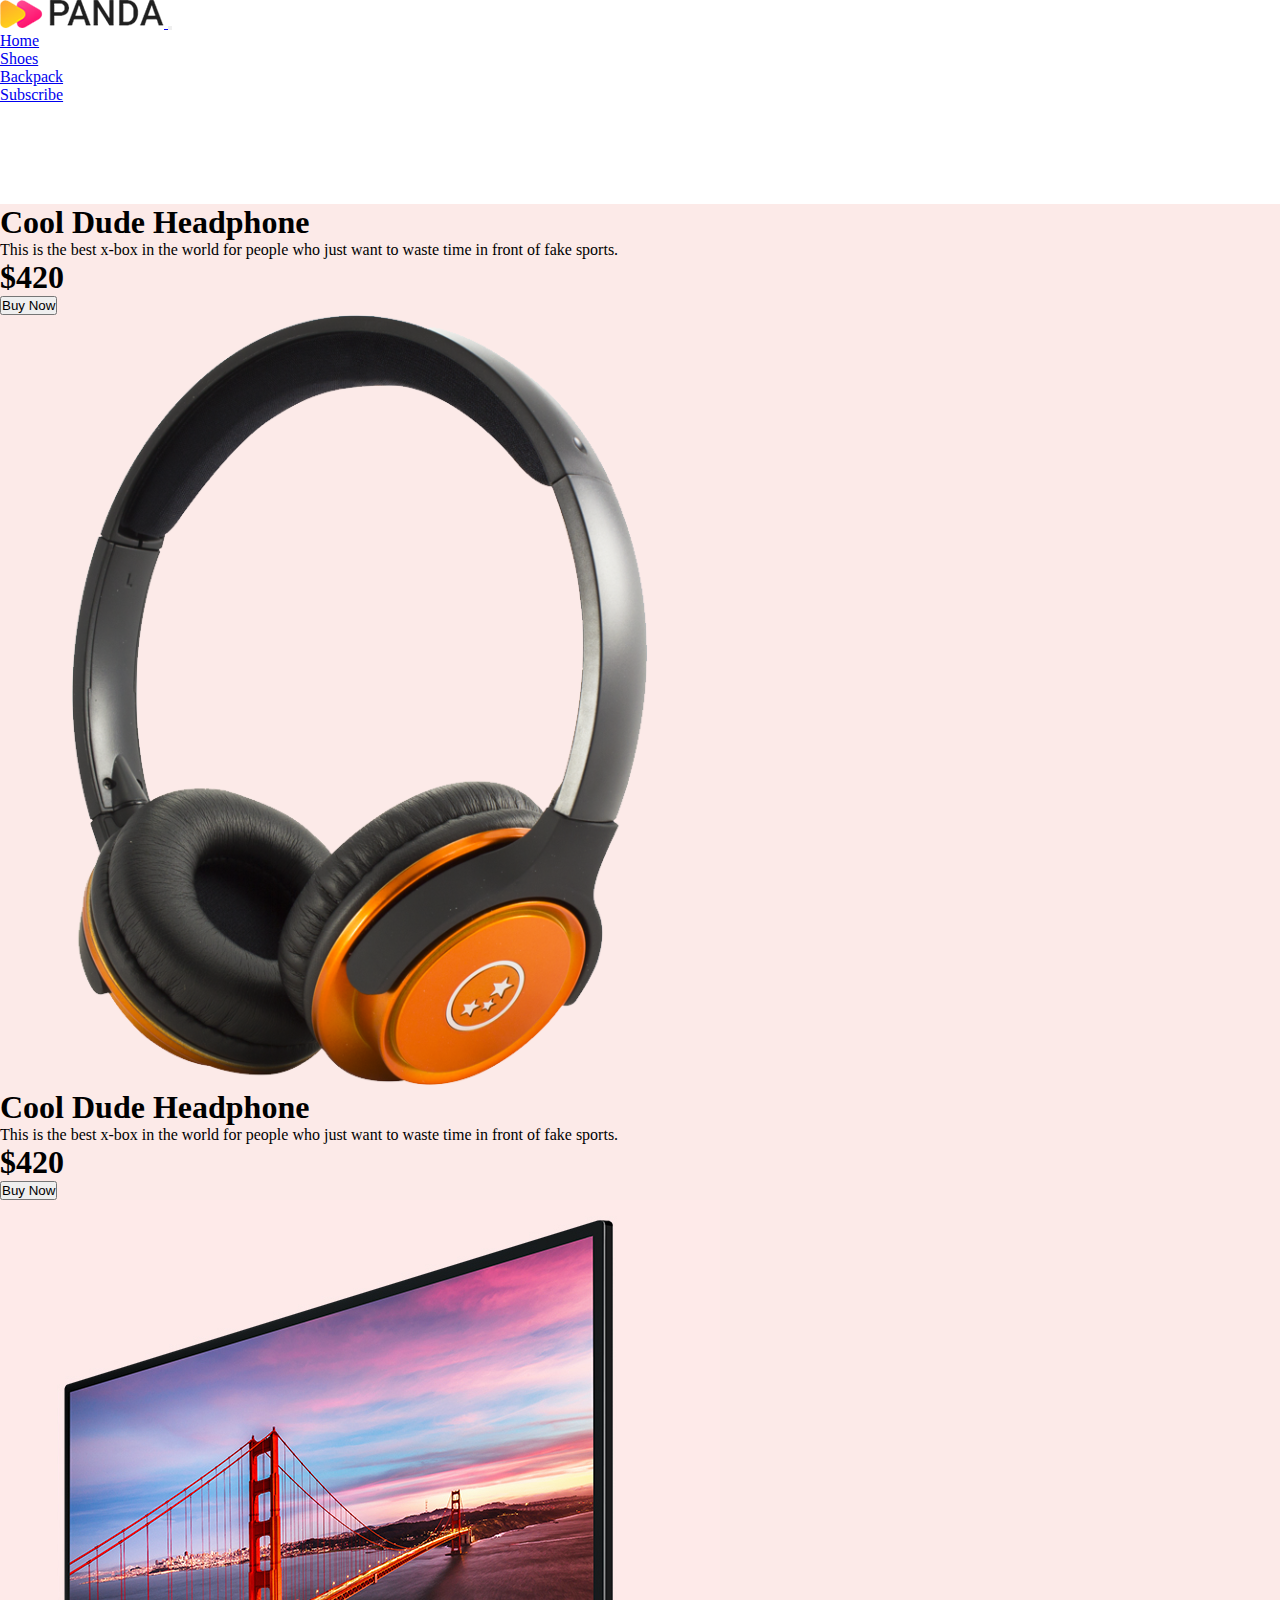
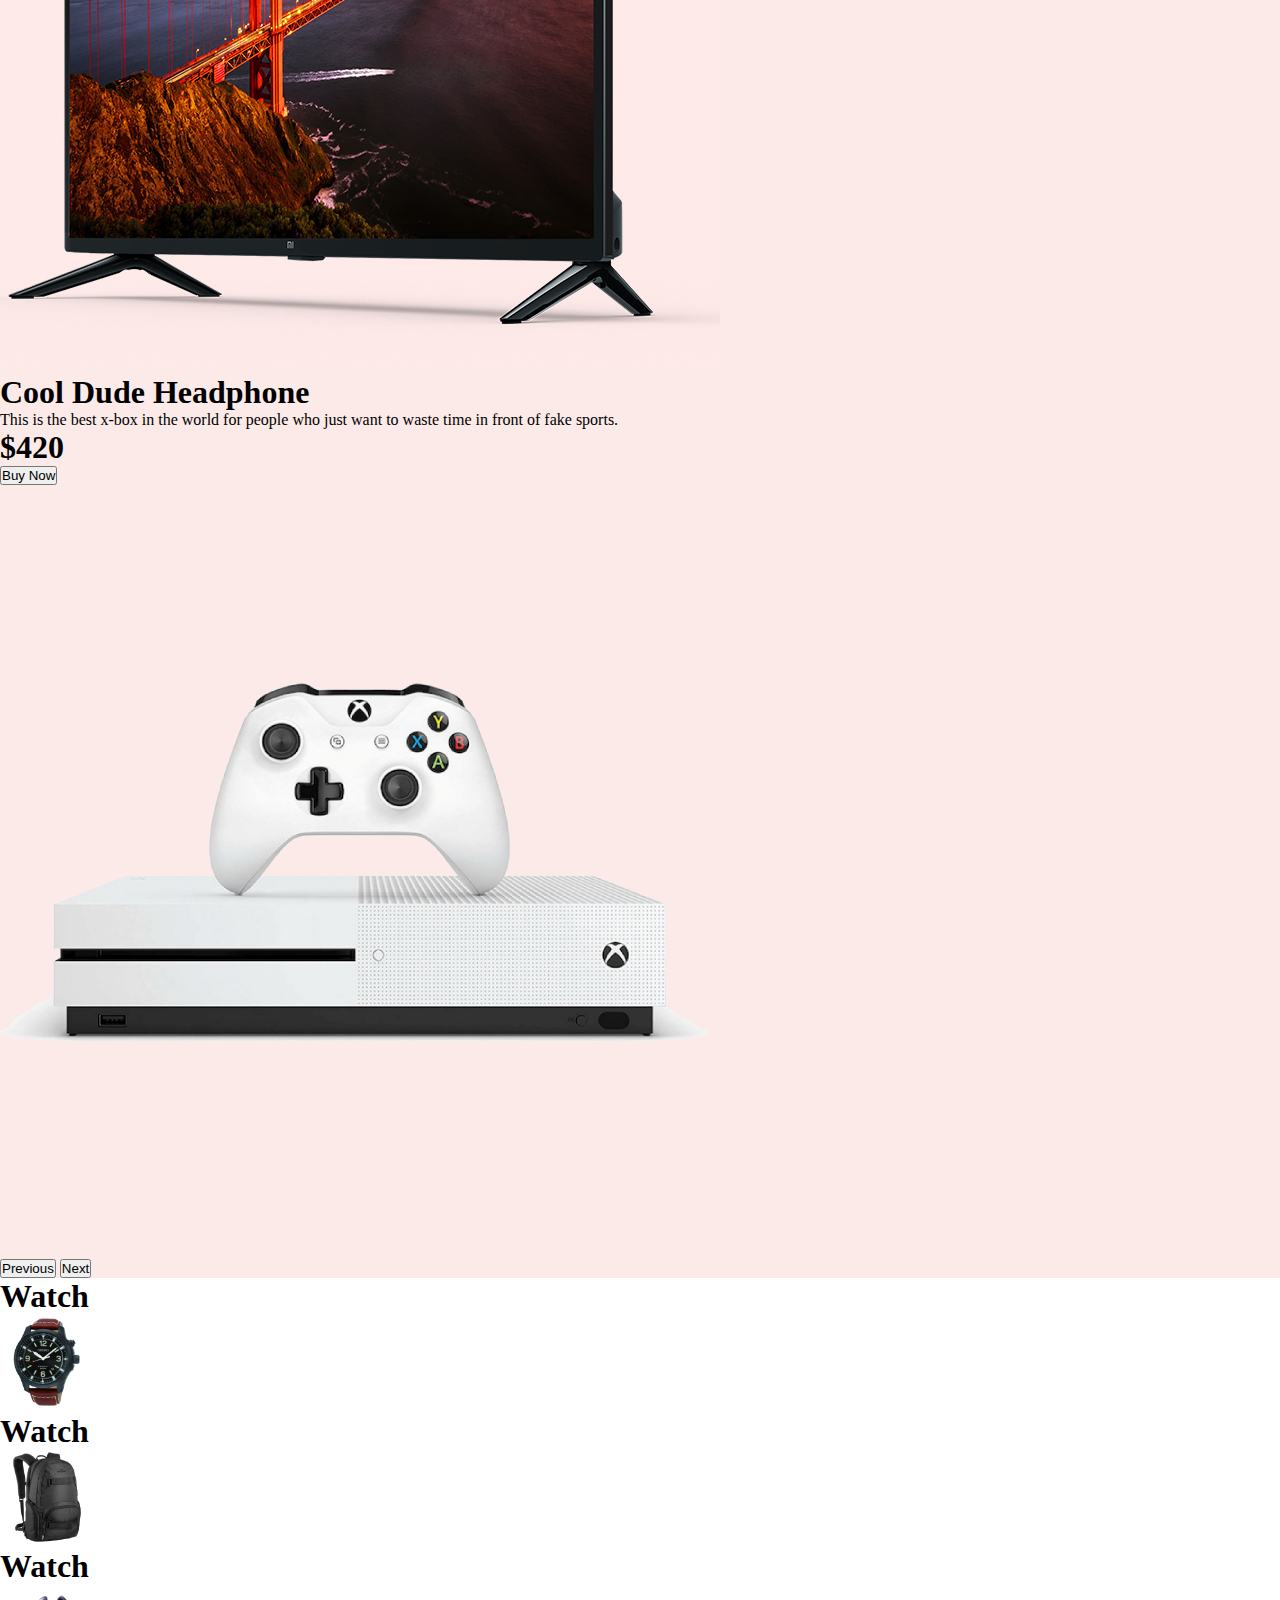
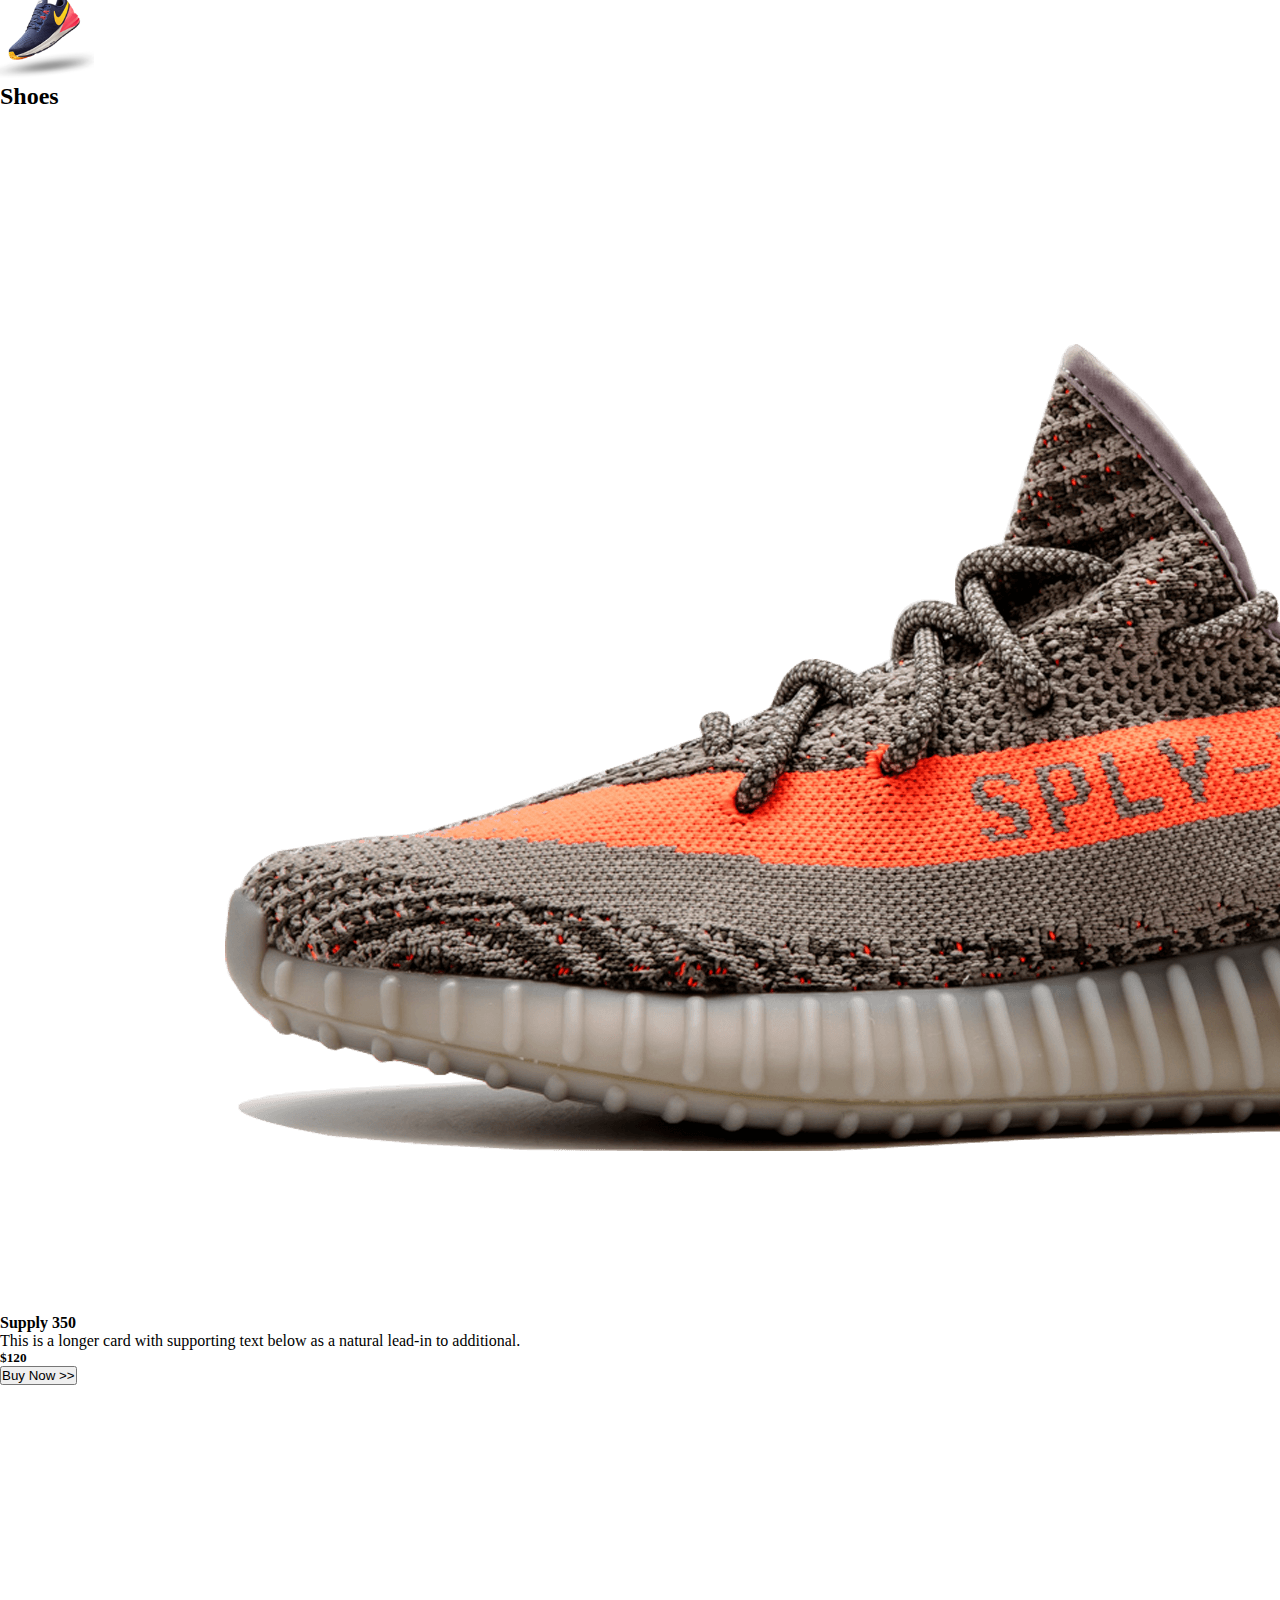
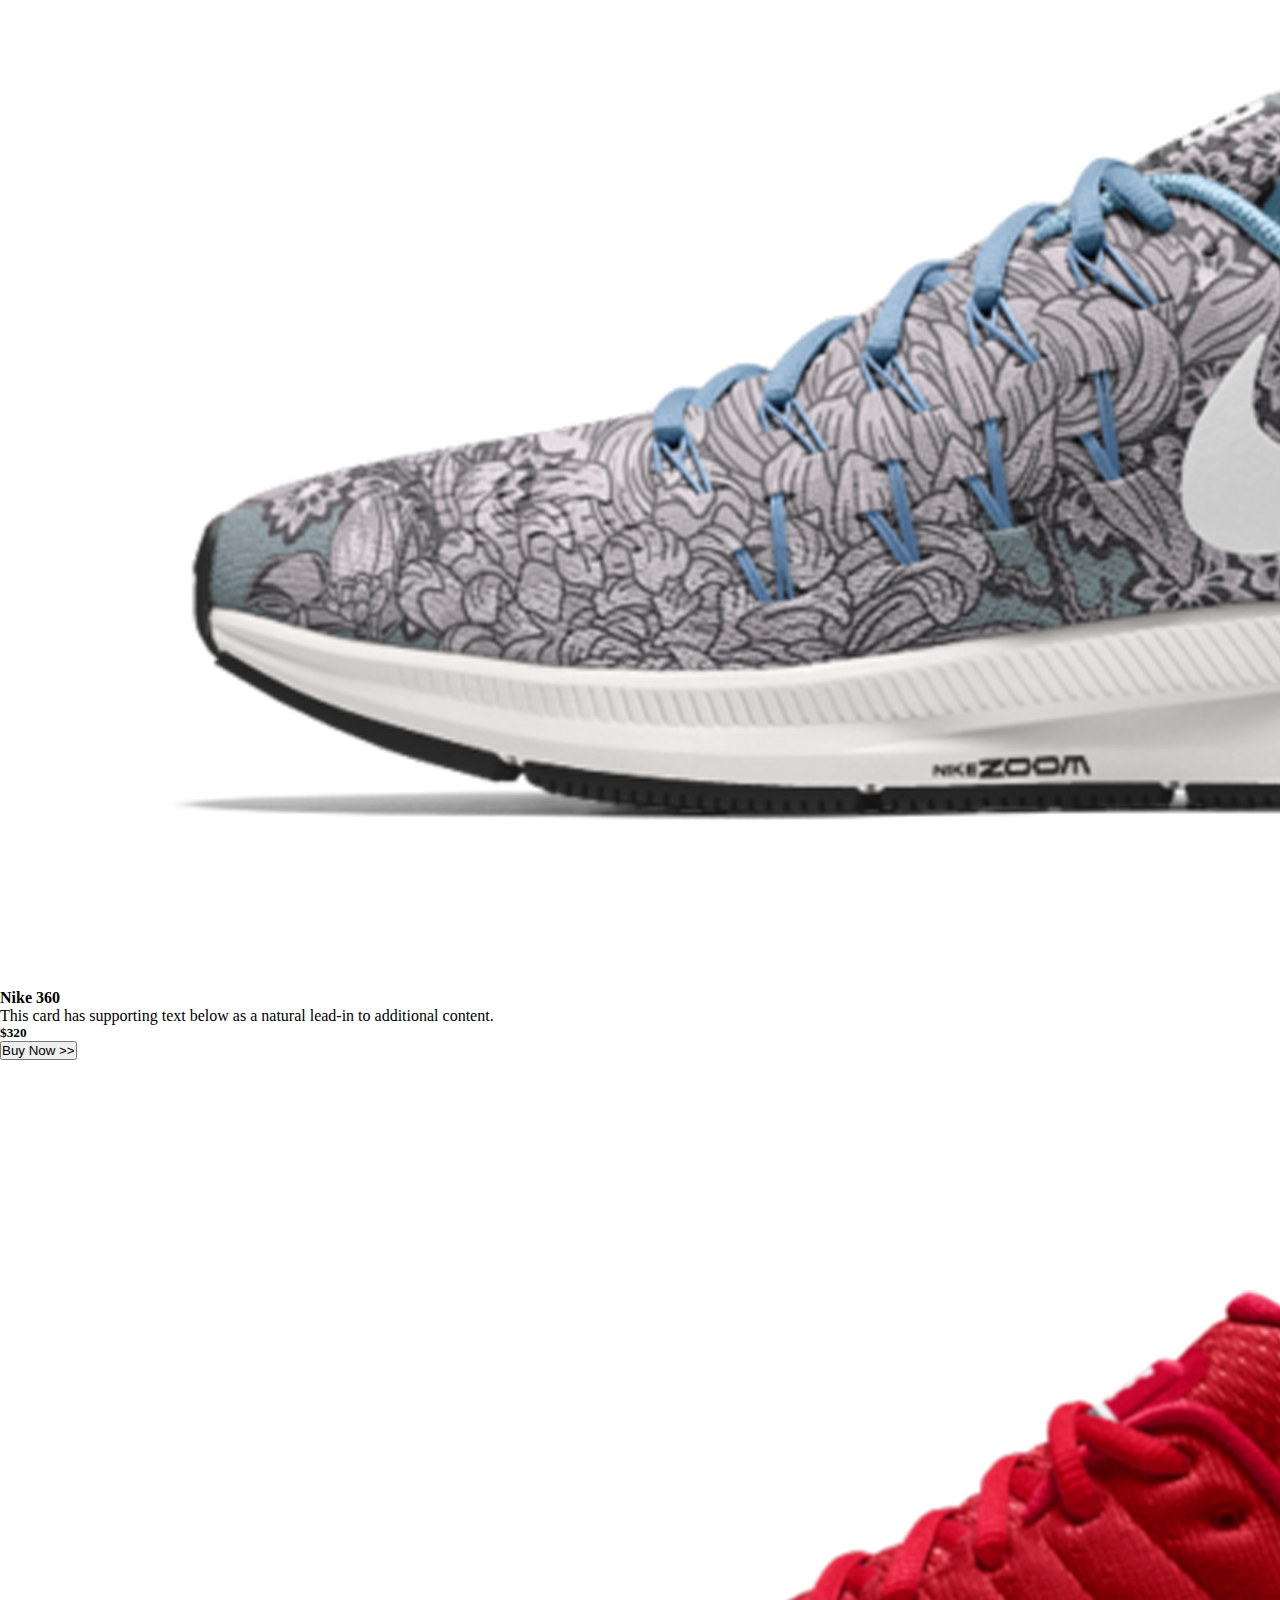
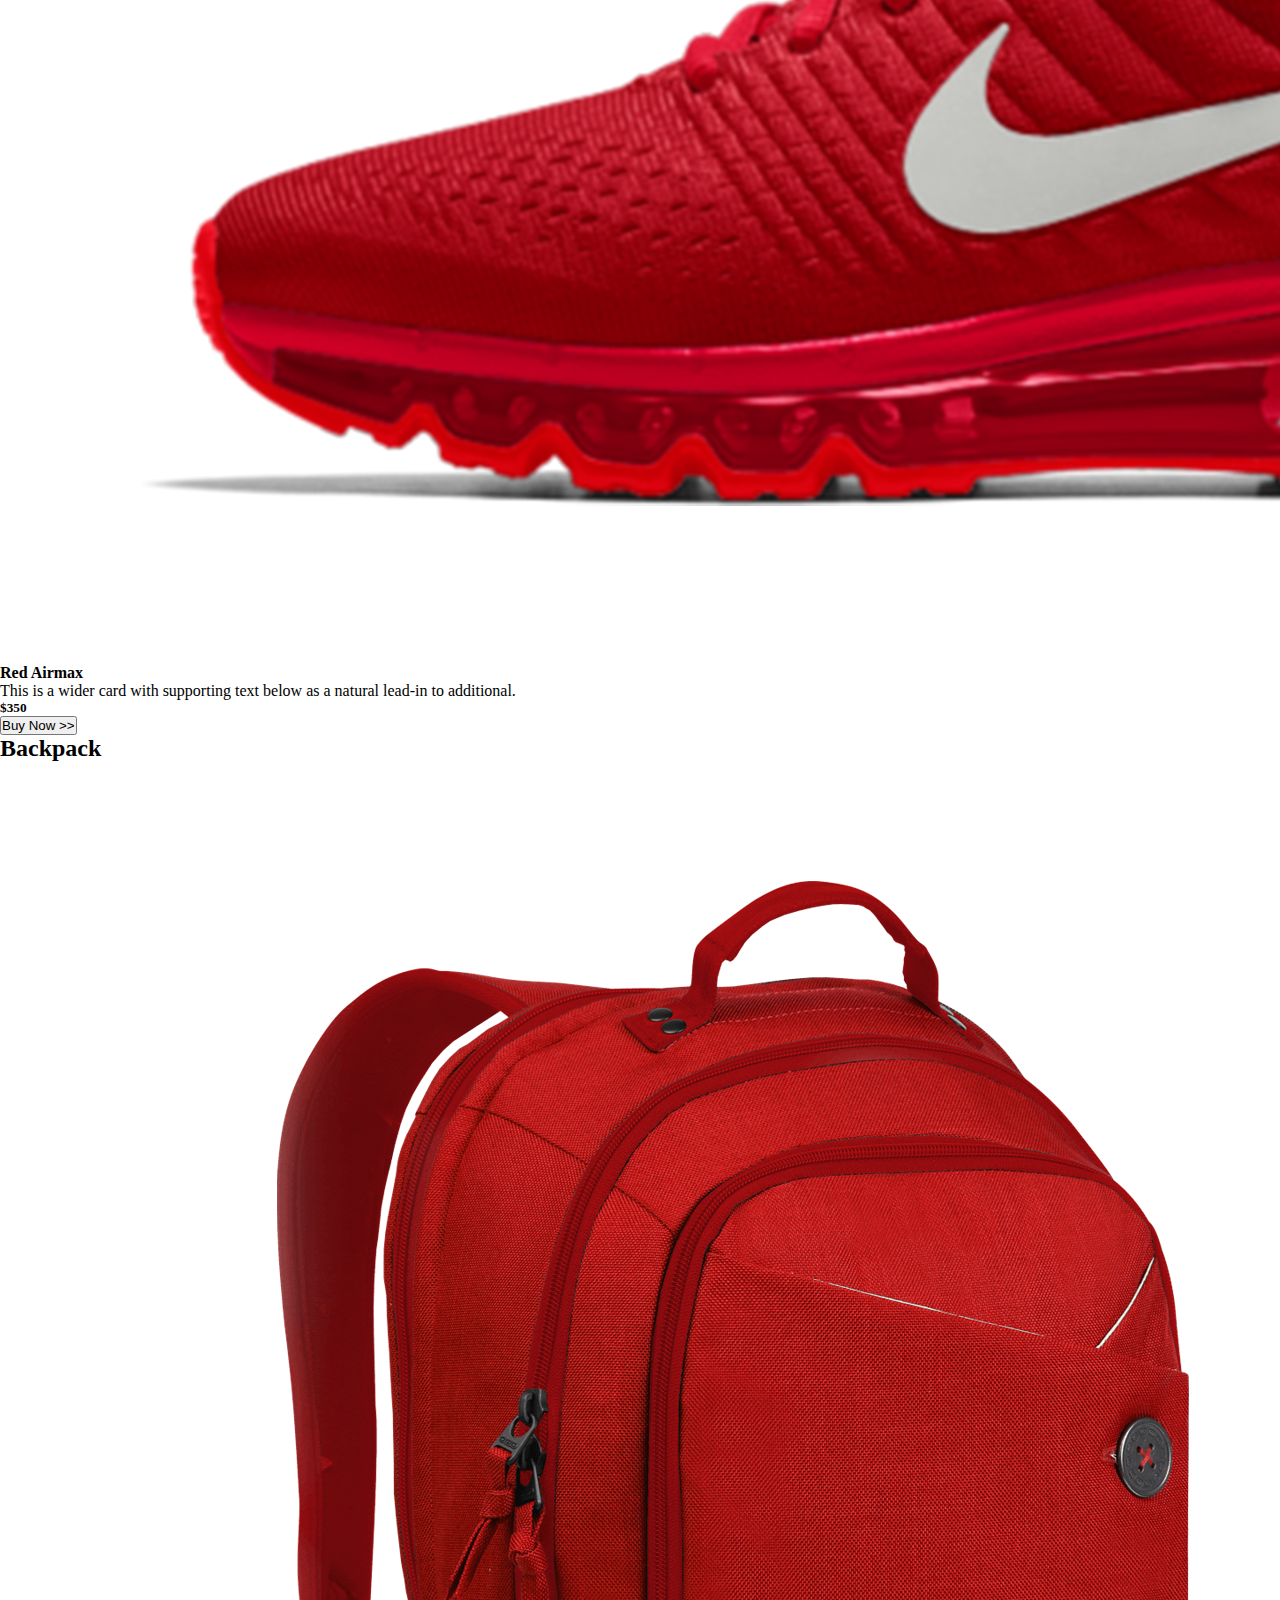
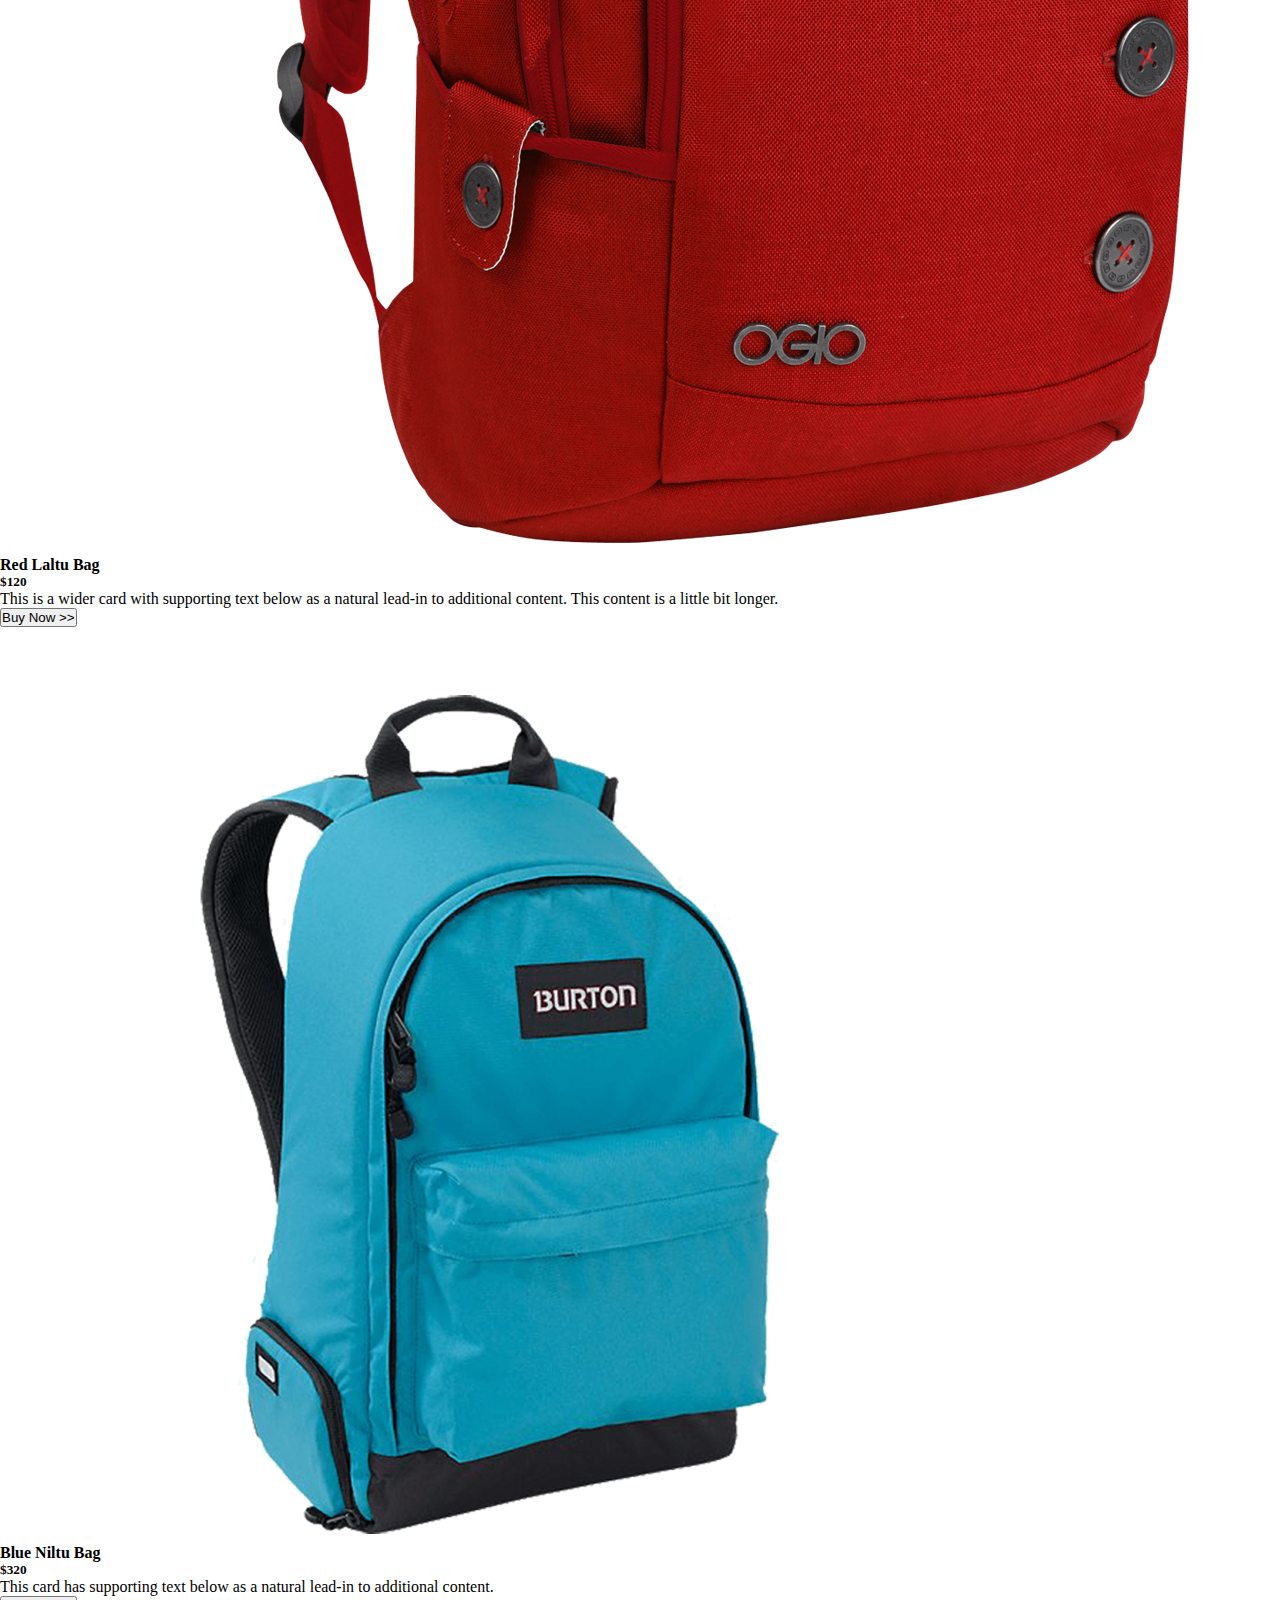
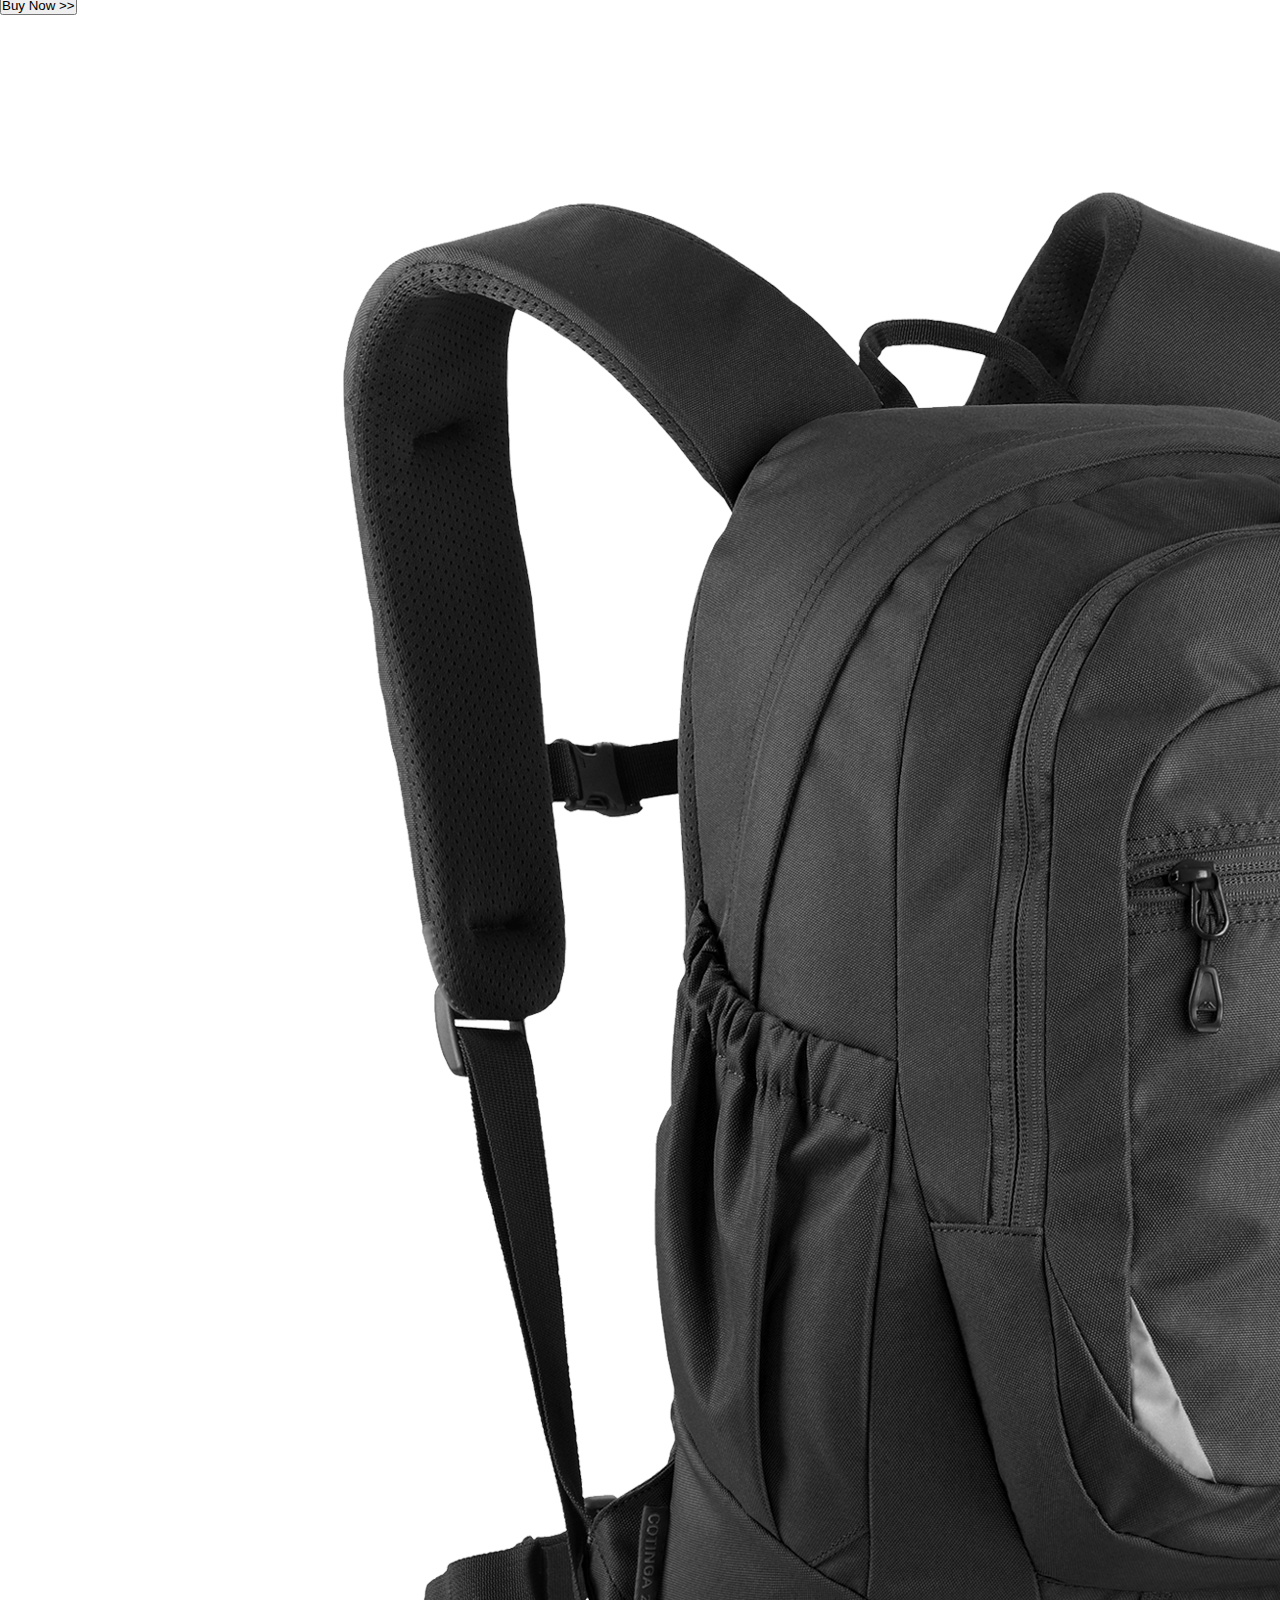
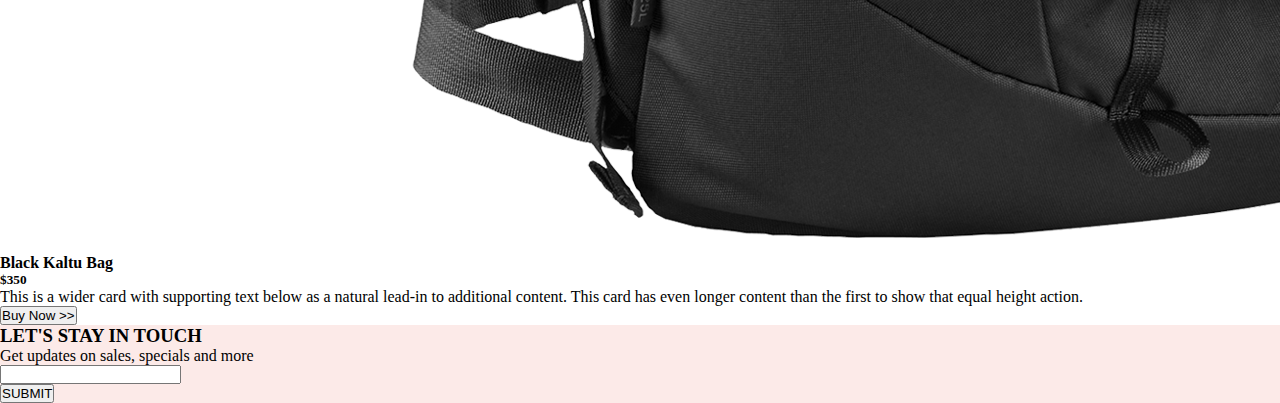
<file: index.html>
<!DOCTYPE html>
<html lang="en">
<head>
    <meta charset="UTF-8">
    <meta http-equiv="X-UA-Compatible" content="IE=edge">
    <meta name="viewport" content="width=device-width, initial-scale=1.0">
    <title>My-panda-project</title>
    <!-- css link  -->
    <link rel="stylesheet" href="./style.css">
    <!-- bootstap link  -->
    <link href="https://cdn.jsdelivr.net/npm/bootstrap@5.1.3/dist/css/bootstrap.min.css" rel="stylesheet" integrity="sha384-1BmE4kWBq78iYhFldvKuhfTAU6auU8tT94WrHftjDbrCEXSU1oBoqyl2QvZ6jIW3" crossorigin="anonymous">
</head>
<body>
    <header>
            <nav class="navbar navbar-expand-lg navbar-light p-0 fixed-top ">
                <div class="container bg-light">
                  <a class="navbar-brand" href="#">
                      <img src="./panda-commerce-master/images/logo.png" alt="">
                  </a>
                  <button class="navbar-toggler" type="button" data-bs-toggle="collapse" data-bs-target="#navbarSupportedContent" aria-controls="navbarSupportedContent" aria-expanded="false" aria-label="Toggle navigation">
                    <span class="navbar-toggler-icon"></span>
                  </button>
                  <div class="collapse navbar-collapse" id="navbarSupportedContent">
                    <ul class="navbar-nav me-auto mb-2 mb-lg-0">
                        <li class="nav-item">
                            <a class="nav-link active" aria-current="page" href="#">Home</a>
                        </li>
                        <li class="nav-item">
                            <a class="nav-link" href="#Shoes">Shoes</a>
                        </li>
                        <li class="nav-item">
                            <a class="nav-link" href="#Backpack">Backpack</a>
                        </li>
                        <li class="nav-item">
                            <a class="nav-link" href="#Subscribe">Subscribe</a>
                        </li>
                    </ul>
                  </div>
                </div>
            </nav>
            <section class="container my-5 rounded-3 baner-color">
                <div id="carouselExampleInterval" class="carousel aa slide" data-bs-ride="carousel">
                    <div class="carousel-inner bg-gradient p-5  ">
                      <div class="carousel-item mt-3 active ">
                          <div class="row d-flex align-items-center">
                              <div class="col-lg-7">
                                <h1>Cool Dude Headphone</h1>
                                <p>This is the best x-box in the world for people who just want to waste time in front of fake sports.</p>
                                <h1>$420</h1>
                                <button type="button" class="btn btn-warning">Buy Now</button>
                              </div>
                              <div class="col-lg-5">
                                <img src="./panda-commerce-master/images/banner-images/headphone.png" class="d-block w-100" alt="...">
                              </div>
                          </div>
                      </div>
                      <div class="carousel-item" data-bs-interval="2000">
                        <div class="row d-flex align-items-center">
                            <div class="col-lg-7">
                              <h1>Cool Dude Headphone</h1>
                              <p>This is the best x-box in the world for people who just want to waste time in front of fake sports.</p>
                              <h1>$420</h1>
                              <button type="button" class="btn btn-warning">Buy Now</button>
                            </div>
                            <div class="col-lg-5">
                              <img src="./panda-commerce-master/images/banner-images/tv.png" class="d-block w-100" alt="...">
                            </div>
                        </div>
                      </div>
                      <div class="carousel-item">
                        <div class="row d-flex align-items-center">
                            <div class="col-lg-7">
                              <h1>Cool Dude Headphone</h1>
                              <p>This is the best x-box in the world for people who just want to waste time in front of fake sports.</p>
                              <h1>$420</h1>
                              <button type="button" class="btn btn-warning">Buy Now</button>
                            </div>
                            <div class="col-lg-5">
                              <img src="./panda-commerce-master/images/banner-images/xbox.png" class="d-block w-100" alt="...">
                            </div>
                        </div>
                      </div>
                    </div>
                    <button class="carousel-control-prev" type="button" data-bs-target="#carouselExampleInterval" data-bs-slide="prev">
                      <span class="carousel-control-prev-icon" aria-hidden="true"></span>
                      <span class="visually-hidden">Previous</span>
                    </button>
                    <button class="carousel-control-next" type="button" data-bs-target="#carouselExampleInterval" data-bs-slide="next">
                      <span class="carousel-control-next-icon" aria-hidden="true"></span>
                      <span class="visually-hidden">Next</span>
                    </button>
                  </div>
            </section>
    </header>
    <main>
        <section class="container my-5">
                <div class="row g-5">
                  <div class="col-lg-4 col-md-6 col-12">
                    <div class="p-3 border bg-warning d-flex align-items-center justify-content-between rounded-3 ">
                        <h1 class="text-white">Watch</h1>
                        <img width="94"src="./panda-commerce-master/images/categories/watch.png" alt="">
                    </div>
                  </div>
                  <div class="col-lg-4 col-md-6 col-12">
                    <div class="p-3 border bg-info d-flex align-items-center justify-content-between rounded-3 ">
                        <h1 class="text-white">Watch</h1>
                        <img width="94"src="./panda-commerce-master/images/categories/bag.png" alt="">
                    </div>
                  </div>
                  <div class="col-lg-4 col-md-6 col-12">
                    <div class="p-3 border bg-primary d-flex align-items-center justify-content-between rounded-3 ">
                        <h1 class="text-white">Watch</h1>
                        <img width="94" src="./panda-commerce-master/images/categories/shoes.png" alt="">
                    </div>
                  </div> 
                </div>
        </section>
    </main>
    <section class="container my-5" id="Shoes">
            <h2>Shoes</h2>
            <div class="row row-cols-1 row-cols-md-2 row-cols-lg-3 g-4">
                <div class="col">
              <div class="card h-100 border-0 shadow p-1 mb-1 bg-body rounded">
                <img src="./panda-commerce-master/images/shoes/shoe-1.png" class="card-img-top" alt="...">
                <div class="card-body">
                  <h4 class="card-title">Supply 350</h4>
                  <p class="card-text">This is a longer card with supporting text below as a natural lead-in to additional.</p>
                    <h5>$120</h5>
                </div>
                <div class="">
                    <button type="button" class="btn btn-warning m-3">Buy Now >></button>
                </div>
              </div>
                </div>
                <div class="col">
              <div class="card h-100 border-0 shadow p-1 mb-1 bg-body rounded">
                <img src="./panda-commerce-master/images/shoes/shoe-2.png" class="card-img-top" alt="...">
                <div class="card-body">
                  <h4 class="card-title">Nike 360</h4>
                  <p class="card-text">This card has supporting text below as a natural lead-in to additional content.</p>
                    <h5>$320</h5>
                </div>
                <div class="">
                    <button type="button" class="btn btn-danger m-3">Buy Now >></button>
                </div>
              </div>
                </div>
                <div class="col">
              <div class="card h-100 border-0 shadow p-1 mb-1 bg-body rounded">
                <img src="./panda-commerce-master/images/shoes/shoe-3.png" class="card-img-top" alt="...">
                <div class="card-body">
                  <h4 class="card-title">Red Airmax</h4>
                  <p class="card-text">This is a wider card with supporting text below as a natural lead-in to additional.</p>
                    <h5>$350</h5>
                </div>
                <div class="">
                    <button type="button" class="btn btn-danger m-3">Buy Now >></button>
                </div>
              </div>
            </div>
          </div>
    </section>

    <section class="container my-5" id="Backpack">
            <h2>Backpack</h2>
            <div class="row row-cols-1 row-cols-md-2 row-cols-lg-3 g-4">
                <div class="col">
              <div class="card h-100 border-0 shadow p-1 mb-1 bg-body rounded">
                <img src="./panda-commerce-master/images/bags/bag-1.png" class="card-img-top" alt="...">
                <div class="card-body">
                  <h4 class="card-title">Red Laltu Bag</h4>
                  <h5>$120</h5>
                  <p class="card-text">This is a wider card with supporting text below as a natural lead-in to additional content. This content is a little bit longer.</p>
                </div>
                <div class="m-3">
                    <button type="button" class="btn btn-danger">Buy Now >></button>
                </div>
              </div>
                </div>
                <div class="col">
              <div class="card h-100 border-0 shadow p-1 mb-1 bg-body rounded">
                <img src="./panda-commerce-master/images/bags/bag-2.png" class="card-img-top" alt="...">
                <div class="card-body">
                  <h4 class="card-title">Blue Niltu Bag</h4>
                  <h5>$320</h5>
                  <p class="card-text">This card has supporting text below as a natural lead-in to additional content.
                  </p>
                </div>
                <div class="m-3">
                    <button type="button" class="btn btn-danger ">Buy Now >></button>
                </div>
              </div>
                </div>
                <div class="col">
              <div class="card h-100 border-0 shadow p-1 mb-1 bg-body rounded-2">
                <img src="./panda-commerce-master/images/bags/bag-3.png" class="card-img-top" alt="...">
                <div class="card-body">
                  <h4 class="card-title">Black Kaltu Bag</h4>
                  <h5>$350</h5>
                  <p class="card-text">This is a wider card with supporting text below as a natural lead-in to additional content. This card has even longer content than the first to show that equal height action.</p>
                </div>
                <div class="m-3">
                    <button type="button" class="btn btn-danger">Buy Now >></button>
                </div>
              </div>
            </div>
          </div>
    </section>
  <footer class="container mt-5 baner-color rounded-3" id="
    Subscribe">
            <div class="py-5 text-center ">
            <h3>LET'S STAY IN TOUCH</h3>
            <P>Get updates on sales, specials and more</P>
            <p><input type="text" name="" id=""></p>
            <button type="button" class="btn btn-danger">SUBMIT</button>
            </div>
    </footer>
    <script src="https://cdn.jsdelivr.net/npm/bootstrap@5.1.3/dist/js/bootstrap.bundle.min.js" integrity="sha384-ka7Sk0Gln4gmtz2MlQnikT1wXgYsOg+OMhuP+IlRH9sENBO0LRn5q+8nbTov4+1p" crossorigin="anonymous"></script>
</body>
</html>
</file>
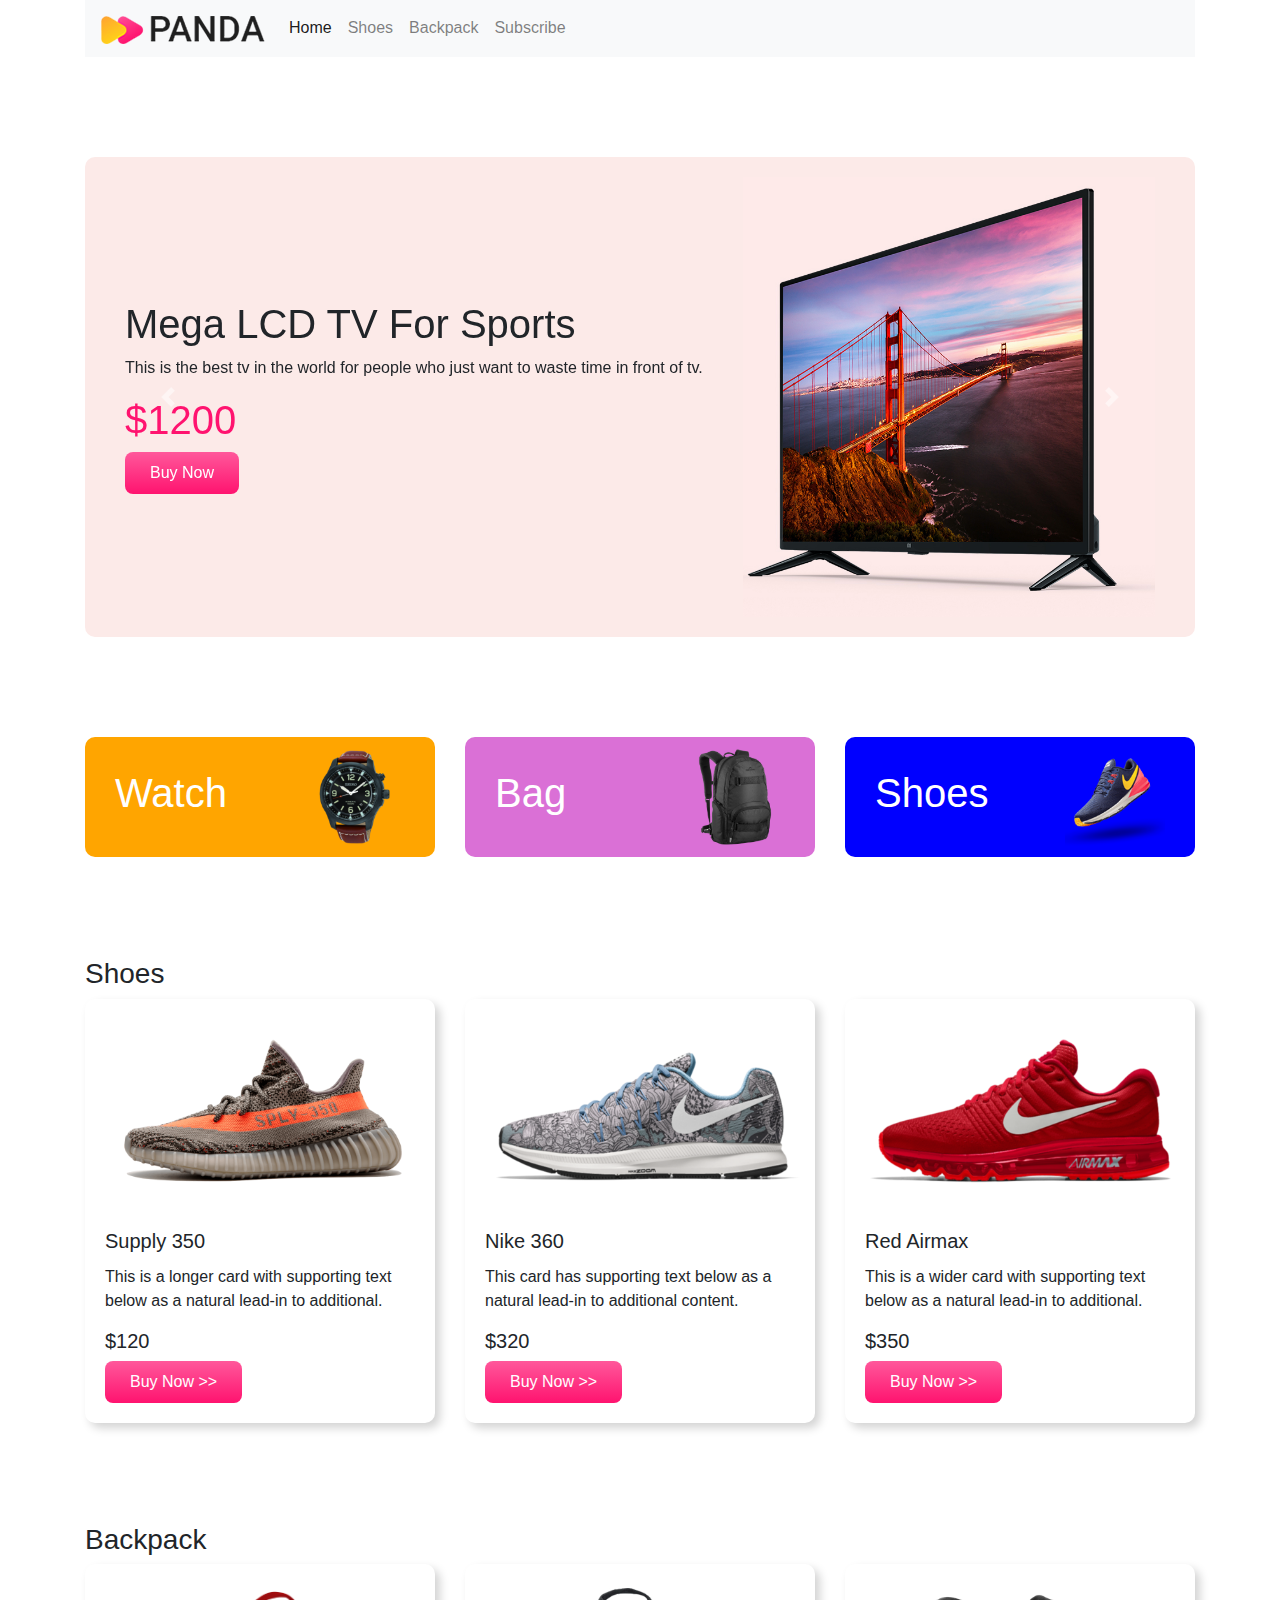
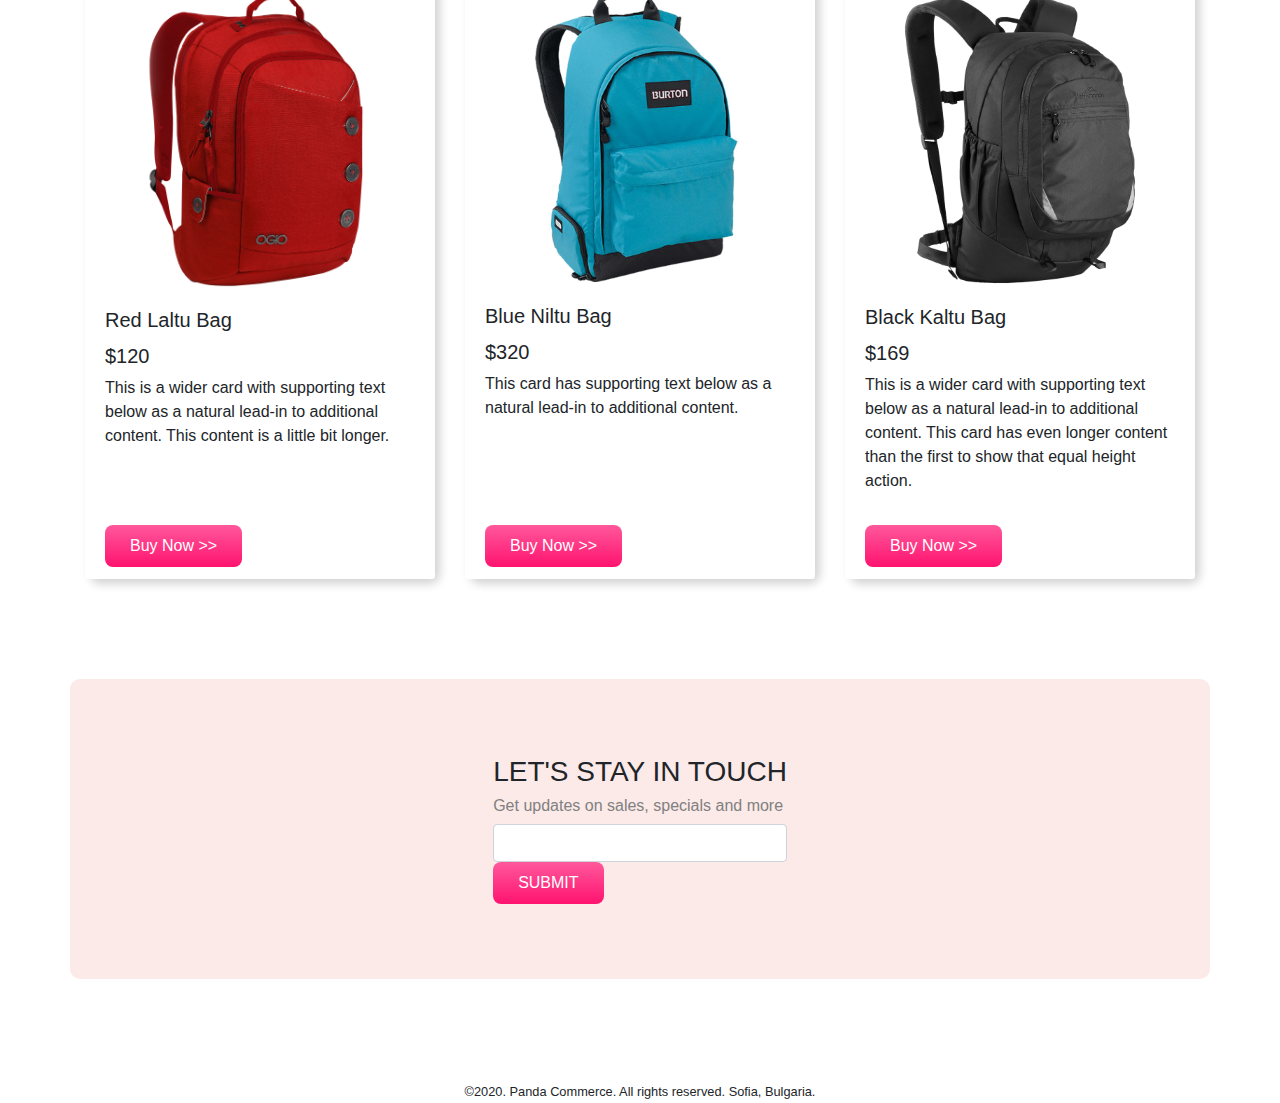
<file: panda-commerce-master/index.html>
<!DOCTYPE html>
<html lang="en">
<head>
    <meta charset="UTF-8">
    <meta name="viewport" content="width=device-width, initial-scale=1.0">
    <meta http-equiv="X-UA-Compatible" content="ie=edge">
    <title>Panda Commerce</title>
    <link rel="stylesheet" href="https://stackpath.bootstrapcdn.com/bootstrap/4.4.1/css/bootstrap.min.css" integrity="sha384-Vkoo8x4CGsO3+Hhxv8T/Q5PaXtkKtu6ug5TOeNV6gBiFeWPGFN9MuhOf23Q9Ifjh" crossorigin="anonymous">
    <link rel="stylesheet" href="style.css">
</head>
<body>
    <div class="container">
        <nav class="navbar navbar-expand-lg navbar-light bg-light">
            <a class="navbar-brand" href="#">
                <img src="images/logo.png" alt="">
            </a>
            <button class="navbar-toggler" type="button" data-toggle="collapse" data-target="#navbarNav" aria-controls="navbarNav" aria-expanded="false" aria-label="Toggle navigation">
              <span class="navbar-toggler-icon"></span>
            </button>
            <div class="collapse navbar-collapse" id="navbarNav">
              <ul class="navbar-nav">
                <li class="nav-item active">
                  <a class="nav-link" href="#">Home <span class="sr-only">(current)</span></a>
                </li>
                <li class="nav-item">
                  <a class="nav-link" href="#shoes">Shoes</a>
                </li>
                <li class="nav-item">
                  <a class="nav-link" href="#backpack">Backpack</a>
                </li>
                <li class="nav-item">
                  <a class="nav-link" href="#subscribe">Subscribe</a>
                </li>
              </ul>
            </div>
          </nav>
    </div>
    <div class="container">
        <div id="carouselExampleControls" class="carousel slide orange-bg" data-ride="carousel">
            <div class="carousel-inner">
              <div class="carousel-item active">
                <div class="row align-items-center">
                    <div class="col-md-7">
                        <h1>Mega LCD TV For Sports</h1>
                        <p>This is the best tv in the world for people who just want to waste time in front of tv.</p>
                        <h1 class="price">$1200</h1>
                        <button class="buy-now-button">Buy Now</button>
                    </div>
                    <div class="col-md-5">
                        <img src="images/banner-images/tv.png" class="d-block w-100" alt="...">
                    </div>
                </div>
              </div>
              <div class="carousel-item">
                  <div class="row  align-items-center">
                      <div class="col-md-7">
                        <h1>Cool Dude Headphone</h1>
                        <p>This is the best headphone in the world for people who just want to waste time in front of funky world.</p>
                        <h1 class="price">$420</h1>
                        <button class="buy-now-button">Buy Now</button>
                      </div>
                      <div class="col-md-5">
                        <img src="images/banner-images/headphone.png" class="d-block w-100" alt="...">
                      </div>
                  </div>
              </div>
              <div class="carousel-item">
                  <div class="row align-items-center">
                      <div class="col-md-7">
                        <h1>X-Box for your living room</h1>
                        <p>This is the best x-box in the world for people who just want to waste time in front of fake sports.</p>
                        <h1 class="price">$600</h1>
                        <button class="buy-now-button">Buy Now</button>
                      </div>
                      <div class="col-md-5">
                        <img src="images/banner-images/xbox.png" class="d-block w-100" alt="...">
                      </div>
                  </div>
              </div>
            </div>
            <a class="carousel-control-prev" href="#carouselExampleControls" role="button" data-slide="prev">
              <span class="carousel-control-prev-icon" aria-hidden="true"></span>
              <span class="sr-only">Previous</span>
            </a>
            <a class="carousel-control-next" href="#carouselExampleControls" role="button" data-slide="next">
              <span class="carousel-control-next-icon" aria-hidden="true"></span>
              <span class="sr-only">Next</span>
            </a>
          </div>
    </div>
    
    <div class="container categories">
      <div class="row">
        <div class="col-md-4">
          <div class="d-flex justify-content-between align-items-center cat1">
            <h1>Watch</h1>
            <img src="images/categories/watch.png" alt="">
          </div>
        </div>
        <div class="col-md-4">
          <div class="d-flex justify-content-between align-items-center cat2">
            <h1>Bag</h1>
            <img src="images/categories/bag.png" alt="">
          </div>
        </div>
        <div class="col-md-4">
          <div class="d-flex justify-content-between align-items-center cat3">
            <h1>Shoes</h1>
            <img src="images/categories/shoes.png" alt="">
          </div>
        </div>
      </div>
    </div>

    <div class="container shoes" id="shoes">
      <h3>Shoes</h3>
      <div class="card-deck">
        <div class="card">
          <img src="images/shoes/shoe-1.png" class="card-img-top" alt="...">
          <div class="card-body">
            <h5 class="card-title">Supply 350</h5>
            <p class="card-text">This is a longer card with supporting text below as a natural lead-in to additional.</p>
            <h5>$120</h5>
            <button class="buy-now-button">Buy Now >></button>
          </div>
        </div>
        <div class="card">
          <img src="images/shoes/shoe-2.png" class="card-img-top" alt="...">
          <div class="card-body">
            <h5 class="card-title">Nike 360</h5>
            <p class="card-text">This card has supporting text below as a natural lead-in to additional content.</p>
            <h5>$320</h5>
            <button class="buy-now-button">Buy Now >></button>
          </div>
        </div>
        <div class="card">
          <img src="images/shoes/shoe-3.png" class="card-img-top" alt="...">
          <div class="card-body">
            <h5 class="card-title">Red Airmax</h5>
            <p class="card-text">This is a wider card with supporting text below as a natural lead-in to additional.</p>
            <h5>$350</h5>
            <button class="buy-now-button">Buy Now >></button>
          </div>
        </div>
      </div>
    </div>
    
    <div class="container" id="backpack">
      <h3>Backpack</h3>
      <div class="card-deck">
        <div class="card">
          <img src="images/bags/bag-1.png" class="card-img-top" alt="...">
          <div class="card-body">
            <h5 class="card-title">Red Laltu Bag</h5>
            <h5>$120</h5>
            <p class="card-text">This is a wider card with supporting text below as a natural lead-in to additional content. This content is a little bit longer.</p>
          </div>
          <div class="card-footer">
            <button class="buy-now-button">Buy Now >></button>
          </div>
        </div>
        <div class="card">
          <img src="images/bags/bag-2.png" class="card-img-top" alt="...">
          <div class="card-body">
            <h5 class="card-title">Blue Niltu Bag</h5>
            <h5>$320</h5>
            <p class="card-text">This card has supporting text below as a natural lead-in to additional content.</p>
          </div>
          <div class="card-footer">
            <button class="buy-now-button">Buy Now >></button>
          </div>
        </div>
        <div class="card">
          <img src="images/bags/bag-3.png" class="card-img-top" alt="...">
          <div class="card-body">
            <h5 class="card-title">Black Kaltu Bag</h5>
            <h5>$169</h5>
            <p class="card-text">This is a wider card with supporting text below as a natural lead-in to additional content. This card has even longer content than the first to show that equal height action.</p>
          </div>
          <div class="card-footer">
            <button class="buy-now-button">Buy Now >></button>
          </div>
        </div>
      </div>
    </div>
    
    <div class="container d-flex align-items-center justify-content-center orange-bg" id="subscribe">
      <div>
        <h3>LET'S STAY IN TOUCH</h3>
        <h6>Get updates on sales, specials and more</h6>
        <input class="form-control" type="text">
        <button class="buy-now-button">SUBMIT</button>
      </div>
    </div>

    <footer>
      <small> ©2020. Panda Commerce. All rights reserved. Sofia, Bulgaria. </small>
    </footer>

    <script src="https://code.jquery.com/jquery-3.4.1.slim.min.js" integrity="sha384-J6qa4849blE2+poT4WnyKhv5vZF5SrPo0iEjwBvKU7imGFAV0wwj1yYfoRSJoZ+n" crossorigin="anonymous"></script>
    <script src="https://cdn.jsdelivr.net/npm/popper.js@1.16.0/dist/umd/popper.min.js" integrity="sha384-Q6E9RHvbIyZFJoft+2mJbHaEWldlvI9IOYy5n3zV9zzTtmI3UksdQRVvoxMfooAo" crossorigin="anonymous"></script>
    <script src="https://stackpath.bootstrapcdn.com/bootstrap/4.4.1/js/bootstrap.min.js" integrity="sha384-wfSDF2E50Y2D1uUdj0O3uMBJnjuUD4Ih7YwaYd1iqfktj0Uod8GCExl3Og8ifwB6" crossorigin="anonymous"></script>
</body>
</html>
</file>
<file: style.css>
.baner-color{
 background-color: #fceae8;
 
}
*{
    margin: 0;
    padding: 0;
    box-sizing: border-box;
}
.aa{
    margin-top: 100px;
}
</file>
<file: panda-commerce-master/style.css>
.container{
    margin-bottom: 100px;
}
.orange-bg{
    background-color: #fceae8;
    border-radius: 10px;
}
.carousel-item{
    padding: 20px 40px;
}
.price{
    color: #FF136F;
}
.buy-now-button{
    background-image: linear-gradient(to bottom, #FF589B 0%, #FF136F 100%);
    color: #fff;
    border: none;
    border-radius: 8px;
    padding: 9px 25px;
    cursor: pointer;
}
.cat1, .cat2, .cat3{
    padding: 10px 30px;
    border-radius: 10px;
}
.cat1{
    background-color: orange;
}
.cat2{
    background-color: orchid;
}
.cat3{
    background-color: blue;
}
.categories h1{
    color: white;
}
.categories img{
    width: 100px;
}
.card{
    border: none;
    border-radius: 10px;
    box-shadow: 5px 5px 10px lightgray;
}
.card-footer{
    background-color: white;
    border-top: none;
}
#subscribe{
    height: 300px;
}
#subscribe h6{
    color: gray;
}
footer{
    text-align: center;
}
</file>
